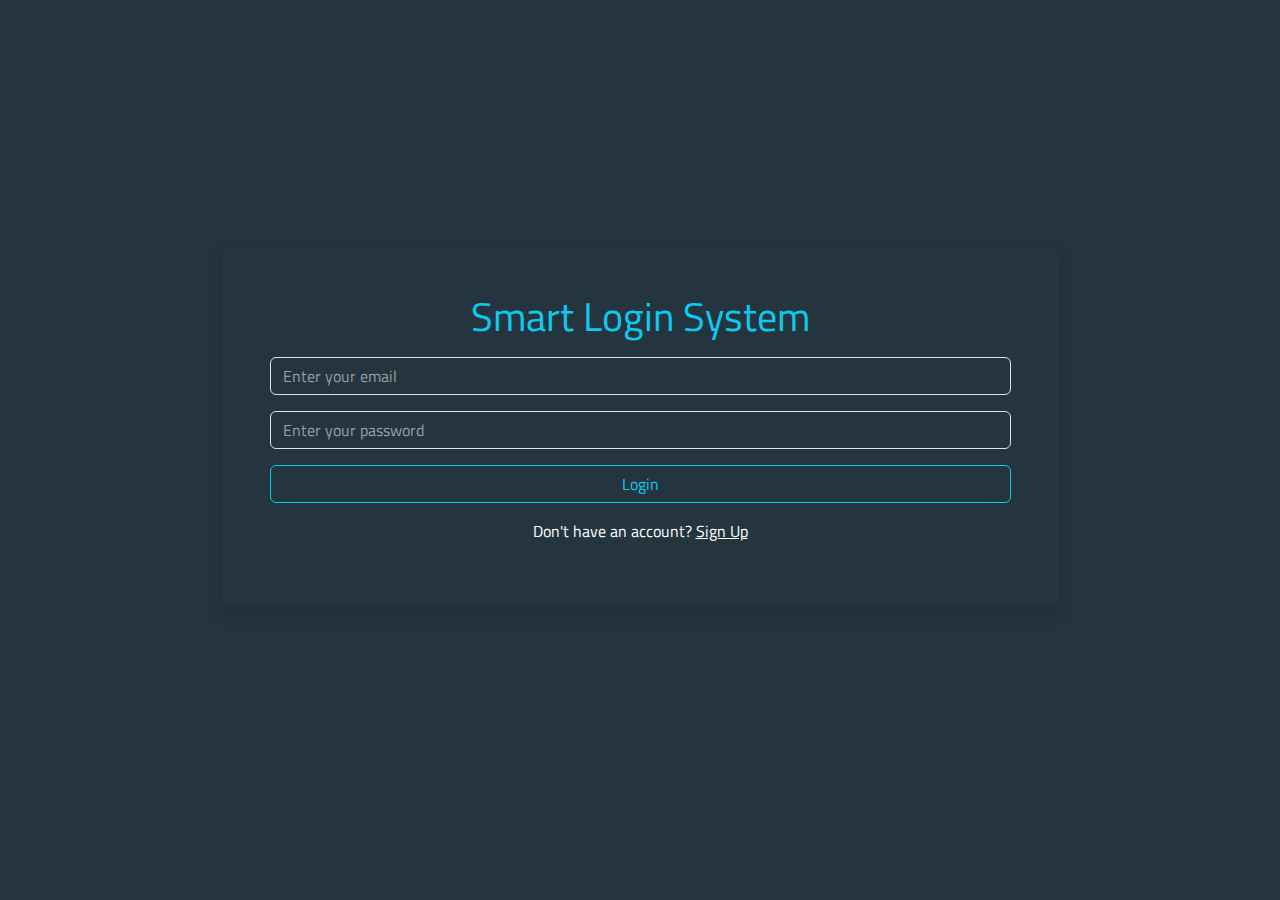
<file: index.html>
<!DOCTYPE html>
<html lang="en">
<head>

    <meta charset="UTF-8">
    <meta name="viewport" content="width=device-width, initial-scale=1.0">
    <title>Login System</title>
    <link rel="preconnect" href="https://fonts.googleapis.com">
<link rel="preconnect" href="https://fonts.gstatic.com" crossorigin>
<link href="https://fonts.googleapis.com/css2?family=Titillium+Web:ital,wght@0,200;0,300;0,400;0,600;0,700;0,900;1,200;1,300;1,400;1,600;1,700&display=swap" rel="stylesheet">
    <link rel="stylesheet" href="CSS/bootstrap.min.css">
    <link rel="stylesheet" href="CSS/styel.css">

</head>
<body>
    
    <section>
   <div class="container text-center d-flex justify-content-center align-items-center vh-100">

    <form class="text-center w-75 p-5 mb-5 rounded shadow sup-input">
        <h1 class="text-info ">Smart Login System</h1>

        <input type="email" id="email" placeholder="Enter your email" class="form-control my-3 ">
          <p class="text-center d-none text-danger my-2 disabled" id="ntext">All inputs is required</p>
        <input type="password" id="password" placeholder="Enter your password" class="form-control my-3">
        <button id="loginBtn"  class="btn btn-outline-info w-100">Login</button>
        <p class="mt-3 text-white " >Don't have an account? <a href="register.html" class="text-white">Sign Up</a></p>
    </form>
 
   </div>     
        
    </section>


    <script src="JS/bootstrap.bundle.min.js"></script>
    
    <script src="JS/index2.js"></script>
    
</body>
</html>
</file>
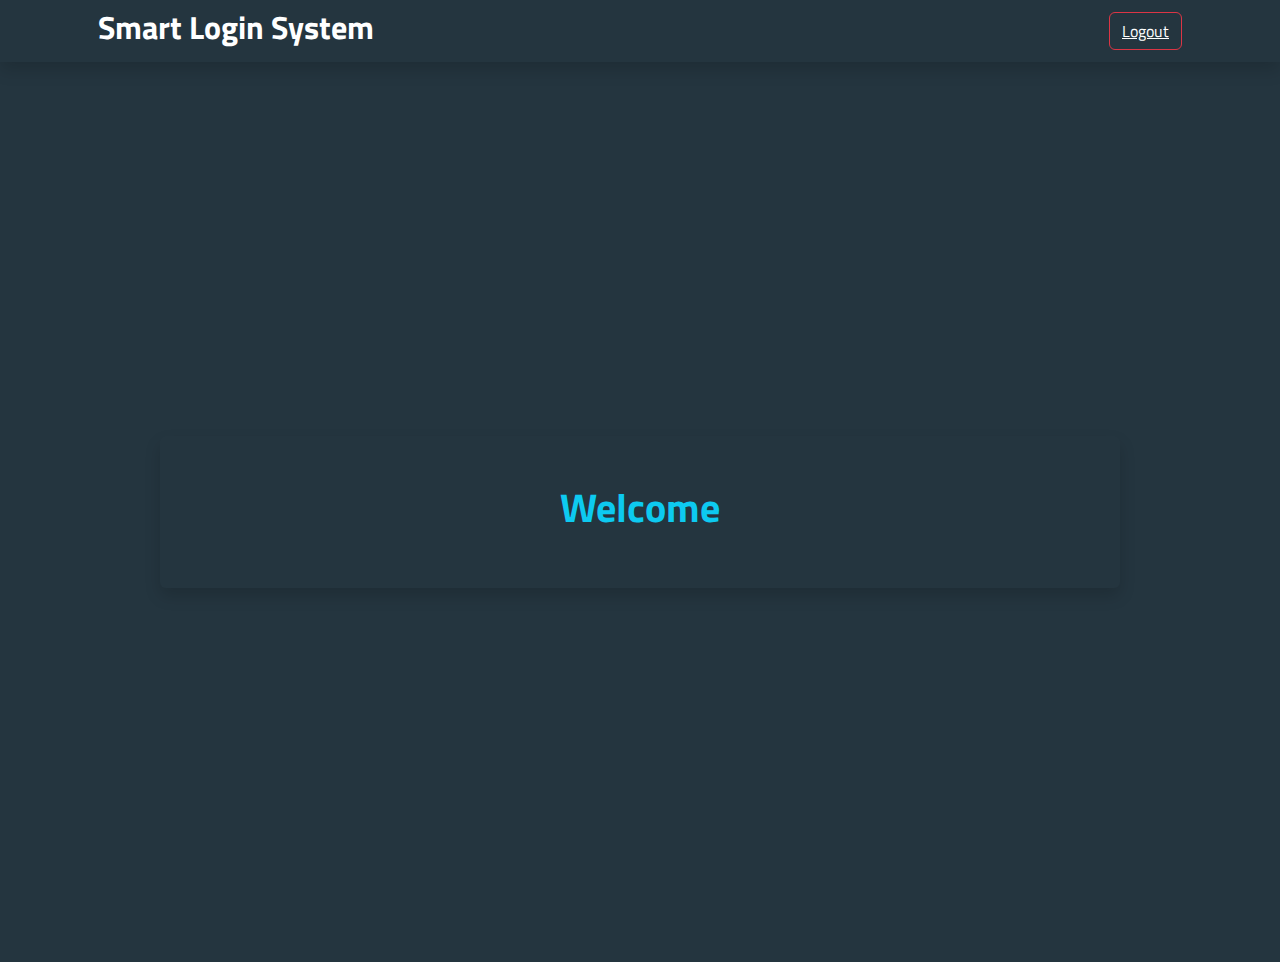
<file: home.html>
<!DOCTYPE html>
<html lang="en">
<head>

        
    <meta charset="UTF-8">
    <meta name="viewport" content="width=device-width, initial-scale=1.0">
    <title>Login System</title>
    <link rel="preconnect" href="https://fonts.googleapis.com">
<link rel="preconnect" href="https://fonts.gstatic.com" crossorigin>
<link href="https://fonts.googleapis.com/css2?family=Titillium+Web:ital,wght@0,200;0,300;0,400;0,600;0,700;0,900;1,200;1,300;1,400;1,600;1,700&display=swap" rel="stylesheet">
    <link rel="stylesheet" href="CSS/bootstrap.min.css">
    <link rel="stylesheet" href="CSS/styel.css">

</head>
<body>


        <nav class="navbar navbar-expand-lg navbar-dark shadow  ">

    <div class=" logo container d-flex flex-wrap justify-content-between align-items-center ">
        <h2 class="text-center text-white fw-bold ms-3">Smart Login System</h2>
               <button class="  btn btn-outline-danger me-3"><a href="index.html" class="text-white">Logout</a></button>
    </div>
    
        </nav>


    <section class="d-flex justify-content-center align-items-center vh-100 ">




    
 
    <div class="p-5 w-75 m-auto shadow text-center rounded homdiv"> 

    <h1 class="text-info text-center fw-bold " id="hommasg">Welcome</h1>

    </div>



    </section>

    

    <script src="JS/hom.js"></script>
</body>
</html>
</file>
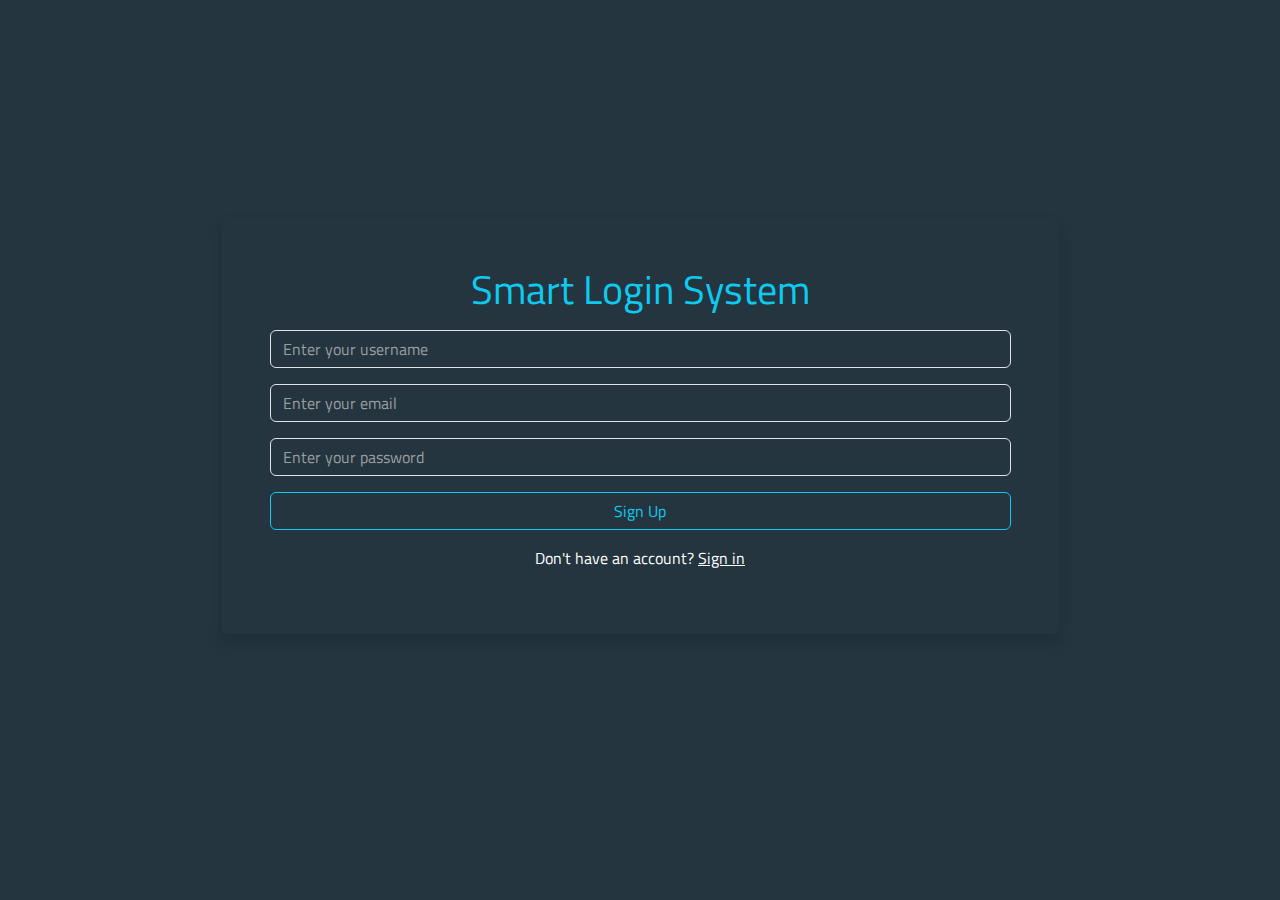
<file: register.html>
<!DOCTYPE html>
<html lang="en">
<head>

      <meta charset="UTF-8">
    <meta name="viewport" content="width=device-width, initial-scale=1.0">
    <title>Login System</title>
    <link rel="preconnect" href="https://fonts.googleapis.com">
<link rel="preconnect" href="https://fonts.gstatic.com" crossorigin>
<link href="https://fonts.googleapis.com/css2?family=Titillium+Web:ital,wght@0,200;0,300;0,400;0,600;0,700;0,900;1,200;1,300;1,400;1,600;1,700&display=swap" rel="stylesheet">
    <link rel="stylesheet" href="CSS/bootstrap.min.css">
    <link rel="stylesheet" href="CSS/styel.css">

</head>
<body>
    

    
    <section>
   <div class="container text-center d-flex justify-content-center align-items-center vh-100">

    <form class="text-center w-75 p-5 mb-5 rounded shadow sup-input2">
        <h1 class="text-info ">Smart Login System</h1>
       <input type="text" id="username2" placeholder="Enter your username" class="form-control my-3 ">
        <input type="email" id="email2"   placeholder="Enter your email" class="form-control my-3 ">
          <p class="text-center d-none text-danger my-2 disabled" id="ztext"></p>
        <input type="password" id="password2"  placeholder="Enter your password" class="form-control my-3">
         <p class="text-center d-none text-danger my-2 disabled" id="qtext"></p>
        <button id="loginBtn2"   class="btn btn-outline-info w-100 ">Sign Up</button>
        <p class="text-center d-none text-danger my-2 disabled" id="ptext"></p>
        <div class="text-center d-none text-danger my-2 disabled" id="xmasseg"></div>
        <p class="mt-3 text-white">Don't have an account? <a href="index.html" class="text-white">Sign in</a></p>
    </form>

   </div>     
        
    </section>



    <script src="JS/index.js"></script>
</body>
</html>
</file>
<file: CSS/styel.css>
body{
    background-color: #24353F;
    font-family: "Titillium Web", sans-serif;
}

input{
    background-color: transparent !important;
    outline: none;
    color: white !important;
    
}

input::placeholder{
    color: #9B9EA0 !important;
    opacity: 1 !important;
}

input:focus{
    box-shadow: none !important;
    border-color: #17A2B8 !important;
}

.form-control.is-invalid:focus{
    border: 1px solid rgba(255, 0, 0, 0.799) !important;
}

.form-control.is-valid:focus{ 
border: 1px solid rgba(0, 128, 0, 0.776) !important;

}
/* 
 input.active{
box-shadow: 0 0 55px red !important;
} */
</file>
